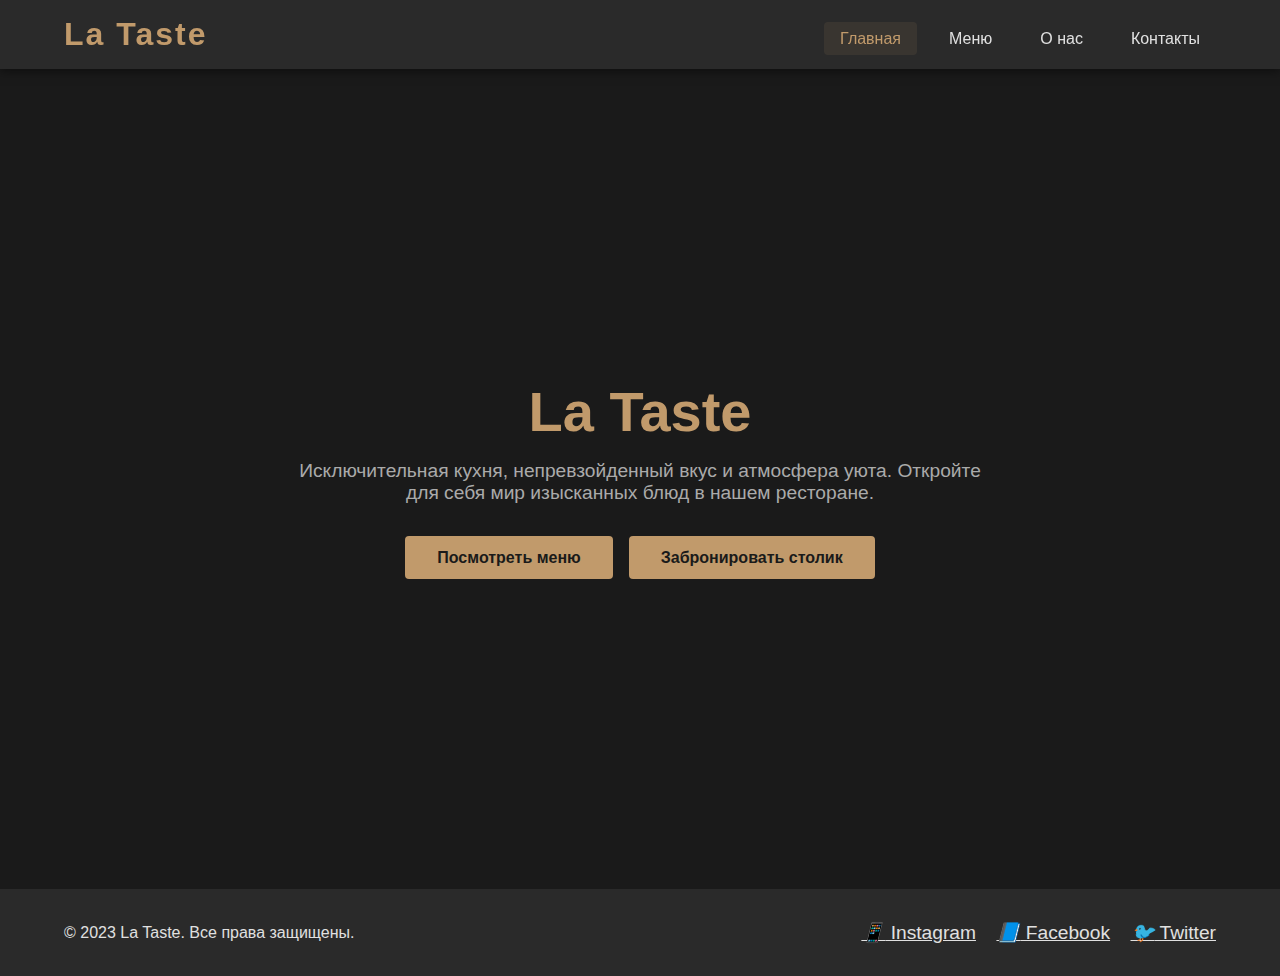
<file: index.html>
<!DOCTYPE html>
<html lang="ru">
<head>
    <meta charset="UTF-8">
    <meta name="viewport" content="width=device-width, initial-scale=1.0">
    <title>La Taste - Fine Dining | Главная</title>
    <link rel="stylesheet" href="style.css">
</head>
<body>
    <header>
        <div class="container">
            <nav>
                <div class="logo">La Taste</div>
                <ul class="nav-links">
                    <li><a href="index.html" class="active">Главная</a></li>
                    <li><a href="menu.html">Меню</a></li>
                    <li><a href="about.html">О нас</a></li>
                    <li><a href="contact.html">Контакты</a></li>
                </ul>
            </nav>
        </div>
    </header>

    <main>
        <div class="hero">
            <div class="container">
                <h1>La Taste</h1>
                <p>Исключительная кухня, непревзойденный вкус и атмосфера уюта. Откройте для себя мир изысканных блюд в нашем ресторане.</p>
                <div class="hero-buttons">
                    <a href="menu.html" class="btn">Посмотреть меню</a>
                    <a href="#" class="btn" id="bookTableBtn">Забронировать столик</a>
                </div>
            </div>
        </div>
    </main>

    <footer>
        <div class="container">
            <div class="footer-content">
                <div class="copyright">© 2023 La Taste. Все права защищены.</div>
                <div class="social-links">
                    <a href="#"><i>📱</i> Instagram</a>
                    <a href="#"><i>📘</i> Facebook</a>
                    <a href="#"><i>🐦</i> Twitter</a>
                </div>
            </div>
        </div>
    </footer>

    <!-- Модальное окно бронирования -->
    <div id="bookingModal" class="modal">
        <div class="modal-content">
            <span class="close">&times;</span>
            <h2 style="color: var(--accent-color); margin-bottom: 1.5rem;">Бронирование столика</h2>
            <form id="bookingForm" class="booking-form">
                <div class="form-group">
                    <label for="name">Ваше имя *</label>
                    <input type="text" id="name" name="name" required>
                    <div class="error" id="nameError">Пожалуйста, введите ваше имя</div>
                </div>
                
                <div class="form-group">
                    <label for="phone">Ваш телефон *</label>
                    <input type="tel" id="phone" name="phone" required>
                    <div class="error" id="phoneError">Пожалуйста, введите ваш телефон</div>
                </div>
                
                <div class="form-group">
                    <label for="date">Дата *</label>
                    <input type="date" id="date" name="date" required>
                    <div class="error" id="dateError">Пожалуйста, выберите дату</div>
                </div>
                
                <div class="form-group">
                    <label for="time">Время *</label>
                    <input type="time" id="time" name="time" required>
                    <div class="error" id="timeError">Пожалуйста, выберите время</div>
                </div>
                
                <div class="form-group">
                    <label for="comment">Ваш комментарий</label>
                    <textarea id="comment" name="comment"></textarea>
                </div>
                
                <div class="checkbox-group">
                    <input type="checkbox" id="consent" name="consent" required>
                    <label for="consent">Даю согласие на обработку данных *</label>
                </div>
                <div class="error" id="consentError">Необходимо ваше согласие</div>
                
                <div class="form-footer">
                    <button type="submit" class="btn-submit" id="submitBtn">Отправить</button>
                </div>
            </form>
        </div>
    </div>

    <script src="script.js"></script>
</body>
</html>
</file>
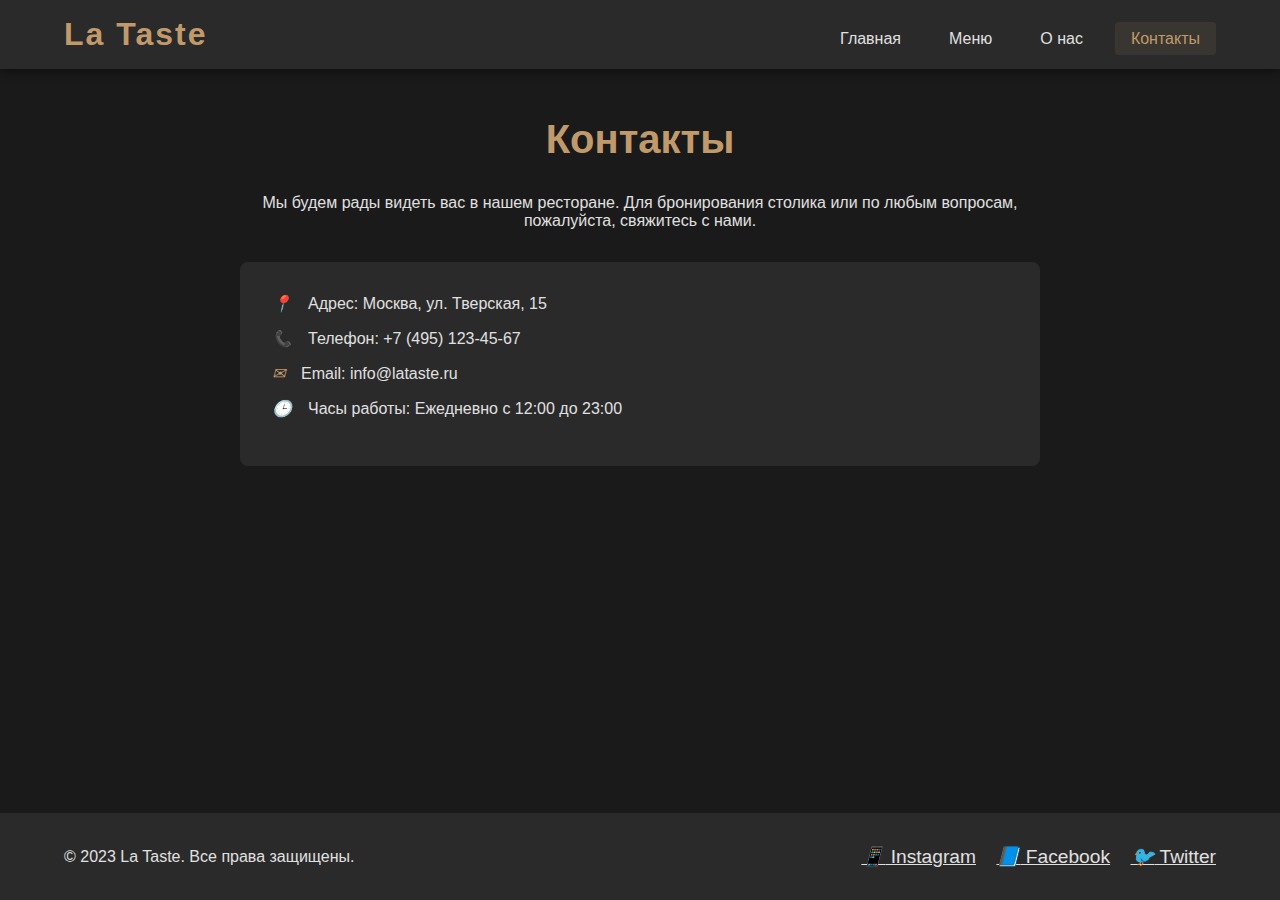
<file: contact.html>
<!DOCTYPE html>
<html lang="ru">
<head>
    <meta charset="UTF-8">
    <meta name="viewport" content="width=device-width, initial-scale=1.0">
    <title>La Taste - Контакты</title>
    <link rel="stylesheet" href="style.css">
</head>
<body>
    <header>
        <div class="container">
            <nav>
                <div class="logo">La Taste</div>
                <ul class="nav-links">
                    <li><a href="index.html">Главная</a></li>
                    <li><a href="menu.html">Меню</a></li>
                    <li><a href="about.html">О нас</a></li>
                    <li><a href="contact.html" class="active">Контакты</a></li>
                </ul>
            </nav>
        </div>
    </header>

    <main>
        <section class="page active" style="padding: 3rem 0; min-height: 70vh;">
            <div class="container">
                <div class="contact-section">
                    <h2 class="section-title">Контакты</h2>
                    <p>Мы будем рады видеть вас в нашем ресторане. Для бронирования столика или по любым вопросам, пожалуйста, свяжитесь с нами.</p>
                    
                    <div class="contact-info">
                        <p><i>📍</i> Адрес: Москва, ул. Тверская, 15</p>
                        <p><i>📞</i> Телефон: +7 (495) 123-45-67</p>
                        <p><i>✉</i> Email: info@lataste.ru</p>
                        <p><i>🕒</i> Часы работы: Ежедневно с 12:00 до 23:00</p>
                    </div>
                </div>
            </div>
        </section>
    </main>

    <footer>
        <div class="container">
            <div class="footer-content">
                <div class="copyright">© 2023 La Taste. Все права защищены.</div>
                <div class="social-links">
                    <a href="#"><i>📱</i> Instagram</a>
                    <a href="#"><i>📘</i> Facebook</a>
                    <a href="#"><i>🐦</i> Twitter</a>
                </div>
            </div>
        </div>
    </footer>

    <script src="script.js"></script>
</body>
</html>
</file>
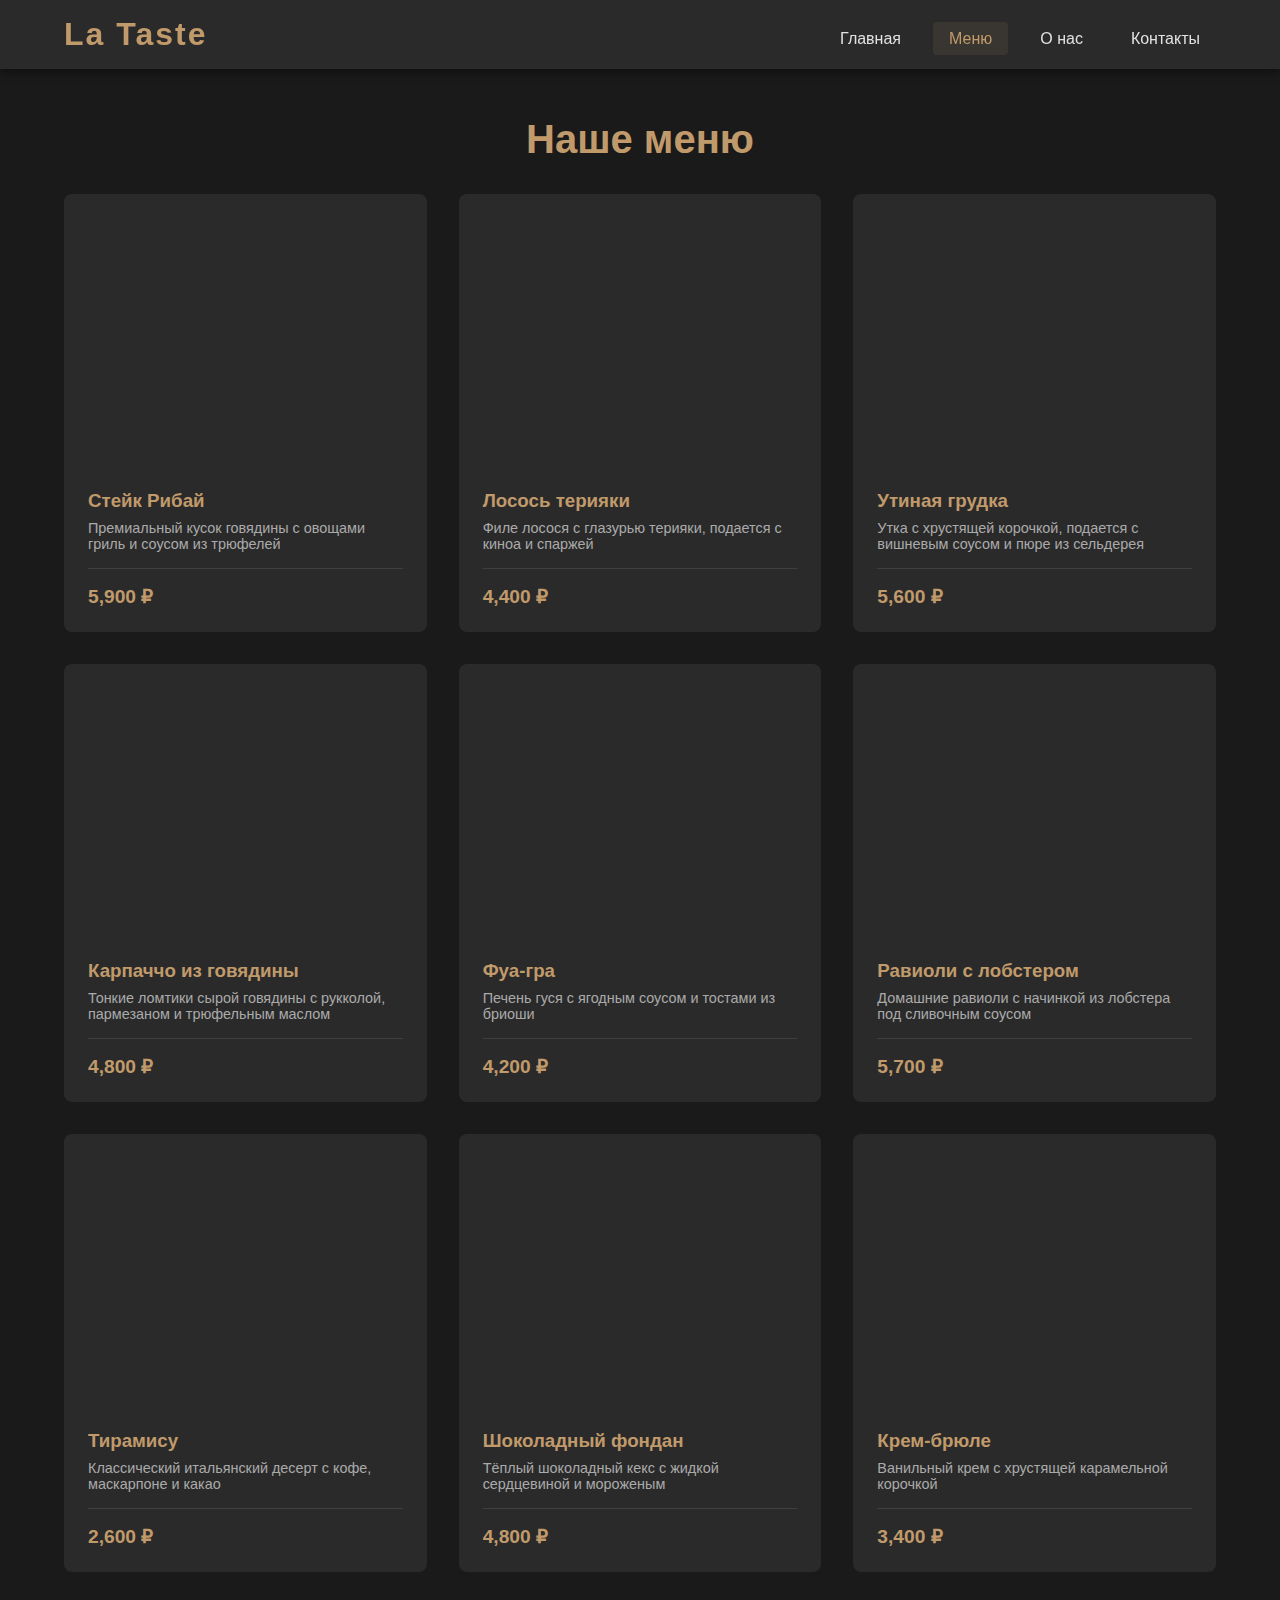
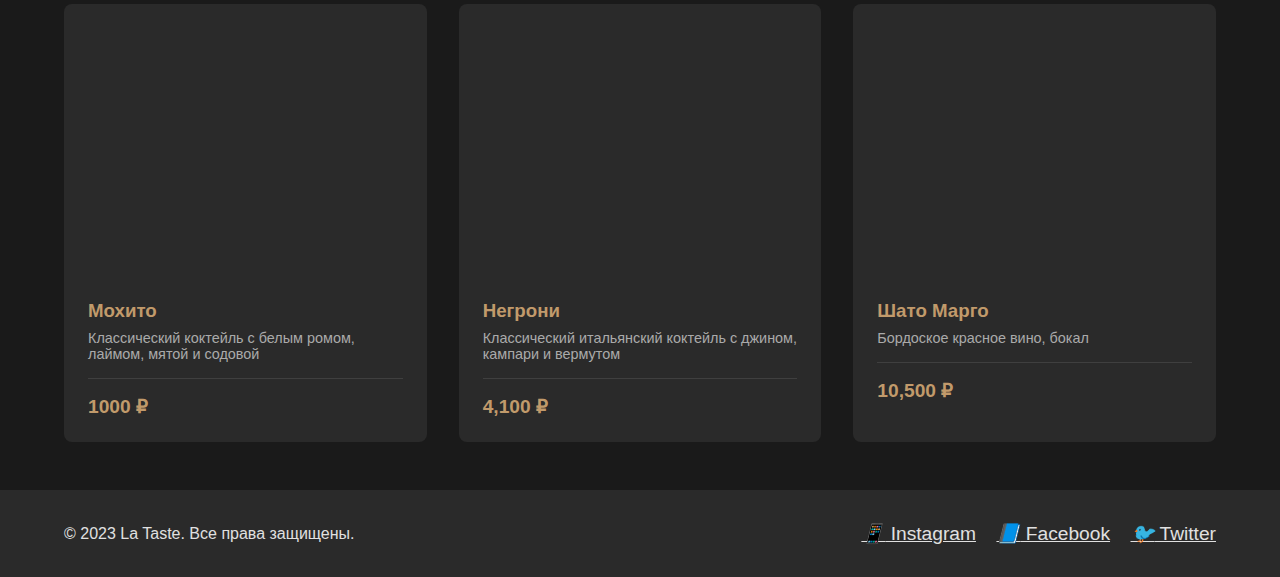
<file: menu.html>
<!DOCTYPE html>
<html lang="ru">
<head>
    <meta charset="UTF-8">
    <meta name="viewport" content="width=device-width, initial-scale=1.0">
    <title>La Taste - Меню</title>
    <link rel="stylesheet" href="style.css">
</head>
<body>
    <header>
        <div class="container">
            <nav>
                <div class="logo">La Taste</div>
                <ul class="nav-links">
                    <li><a href="index.html">Главная</a></li>
                    <li><a href="menu.html" class="active">Меню</a></li>
                    <li><a href="about.html">О нас</a></li>
                    <li><a href="contact.html">Контакты</a></li>
                </ul>
            </nav>
        </div>
    </header>

    <main>
        <section class="page active" style="padding: 3rem 0; min-height: 70vh;">
            <div class="container">
                <h2 class="section-title">Наше меню</h2>
                <div class="menu-container">

                    <div class="menu-item">
                        <div class="menu-item-img" style="background-image: url('https://zaimkauzala.ru/wp-content/uploads/2025/01/%D0%A1%D1%82%D0%B5%D0%B9%D0%BA-%D0%A0%D0%B8%D0%B1%D0%B0%D0%B9.jpg');"></div>
                        <div class="menu-item-info">
                            <h3>Стейк Рибай</h3>
                            <p>Премиальный кусок говядины с овощами гриль и соусом из трюфелей</p>
                            <div class="menu-item-price">
                                <span class="price">5,900 ₽</span>
                            </div>
                        </div>
                    </div>
                    <div class="menu-item">
                        <div class="menu-item-img" style="background-image: url('https://i.pinimg.com/originals/33/a2/fd/33a2fd786ca9025445bafbc749d7eb16.jpg');"></div>
                        <div class="menu-item-info">
                            <h3>Лосось терияки</h3>
                            <p>Филе лосося с глазурью терияки, подается с киноа и спаржей</p>
                            <div class="menu-item-price">
                                <span class="price">4,400 ₽</span>
                            </div>
                        </div>
                    </div>
                    <div class="menu-item">
                        <div class="menu-item-img" style="background-image: url('https://www.vkusgroupp.ru/upload/resize_cache/iblock/4b9/42gf3ymj68cvjhc45u8wqu4fx8dhmx2o/1024_1024_1821712164bebe8964a3cb4f91f48bb72/%D0%BD%D0%BE%D0%B2%D0%B2%D0%B0%D1%8F%20%D1%83%D1%82%D0%BA%D0%B0.jpg');"></div>
                        <div class="menu-item-info">
                            <h3>Утиная грудка</h3>
                            <p>Утка с хрустящей корочкой, подается с вишневым соусом и пюре из сельдерея</p>
                            <div class="menu-item-price">
                                <span class="price">5,600 ₽</span>
                            </div>
                        </div>
                    </div>
                    
                    <div class="menu-item">
                        <div class="menu-item-img" style="background-image: url('https://beefandbeer.by/images/menu/tartary_i_karpachcho/karpacho.jpg');"></div>
                        <div class="menu-item-info">
                            <h3>Карпаччо из говядины</h3>
                            <p>Тонкие ломтики сырой говядины с рукколой, пармезаном и трюфельным маслом</p>
                            <div class="menu-item-price">
                                <span class="price">4,800 ₽</span>
                            </div>
                        </div>
                    </div>
                    <div class="menu-item">
                        <div class="menu-item-img" style="background-image: url('https://specials-images.forbesimg.com/imageserve/633c4dcc8565b2b63cb3ab3f/gourmey-foie-gras-/960x0.jpg?fit=scale');"></div>
                        <div class="menu-item-info">
                            <h3>Фуа-гра</h3>
                            <p>Печень гуся с ягодным соусом и тостами из бриоши</p>
                            <div class="menu-item-price">
                                <span class="price">4,200 ₽</span>
                            </div>
                        </div>
                    </div>
                    <div class="menu-item">
                        <div class="menu-item-img" style="background-image: url('https://avatars.mds.yandex.net/i?id=1aca838042ba288734d58e15e687782e9b38288c-5246074-images-thumbs&n=13');"></div>
                        <div class="menu-item-info">
                            <h3>Равиоли с лобстером</h3>
                            <p>Домашние равиоли с начинкой из лобстера под сливочным соусом</p>
                            <div class="menu-item-price">
                                <span class="price">5,700 ₽</span>
                            </div>
                        </div>
                    </div>
                    
                    <div class="menu-item">
                        <div class="menu-item-img" style="background-image: url('https://avatars.mds.yandex.net/i?id=6772f5937deeb07ddbd7955db83f3e57_l-4936102-images-thumbs&n=13');"></div>
                        <div class="menu-item-info">
                            <h3>Тирамису</h3>
                            <p>Классический итальянский десерт с кофе, маскарпоне и какао</p>
                            <div class="menu-item-price">
                                <span class="price">2,600 ₽</span>
                            </div>
                        </div>
                    </div>
                    <div class="menu-item">
                        <div class="menu-item-img" style="background-image: url('https://yandex-images.clstorage.net/ZFx5G3184/6bacffNv8Ysd/[base64]');"></div>
                        <div class="menu-item-info">
                            <h3>Шоколадный фондан</h3>
                            <p>Тёплый шоколадный кекс с жидкой сердцевиной и мороженым</p>
                            <div class="menu-item-price">
                                <span class="price">4,800 ₽</span>
                            </div>
                        </div>
                    </div>
                    <div class="menu-item">
                        <div class="menu-item-img" style="background-image: url('https://avatars.mds.yandex.net/i?id=63c36d10c70f13c27b9ddf3d11702707_l-5147142-images-thumbs&n=13');"></div>
                        <div class="menu-item-info">
                            <h3>Крем-брюле</h3>
                            <p>Ванильный крем с хрустящей карамельной корочкой</p>
                            <div class="menu-item-price">
                                <span class="price">3,400 ₽</span>
                            </div>
                        </div>
                    </div>
                    
                    <div class="menu-item">
                        <div class="menu-item-img" style="background-image: url('https://fs.tonkosti.ru/3e/sz/3eszssz7yrc440k848g8488sk.jpg');"></div>
                        <div class="menu-item-info">
                            <h3>Мохито</h3>
                            <p>Классический коктейль с белым ромом, лаймом, мятой и содовой</p>
                            <div class="menu-item-price">
                                <span class="price">1000 ₽</span>
                            </div>
                        </div>
                    </div>
                    <div class="menu-item">
                        <div class="menu-item-img" style="background-image: url('https://i.pinimg.com/originals/ce/69/1a/ce691ac48776d7e9f70edc472a8034e4.jpg');"></div>
                        <div class="menu-item-info">
                            <h3>Негрони</h3>
                            <p>Классический итальянский коктейль с джином, кампари и вермутом</p>
                            <div class="menu-item-price">
                                <span class="price">4,100 ₽</span>
                            </div>
                        </div>
                    </div>
                    <div class="menu-item">
                        <div class="menu-item-img" style="background-image: url('https://static.tildacdn.com/tild3233-3032-4261-b534-633435666531/margaux-2016-2.jpg');"></div>
                        <div class="menu-item-info">
                            <h3>Шато Марго</h3>
                            <p>Бордоское красное вино, бокал</p>
                            <div class="menu-item-price">
                                <span class="price">10,500 ₽</span>
                            </div>
                        </div>
                    </div>
                </div>
            </div>
        </section>
    </main>

    <footer>
        <div class="container">
            <div class="footer-content">
                <div class="copyright">© 2023 La Taste. Все права защищены.</div>
                <div class="social-links">
                    <a href="#"><i>📱</i> Instagram</a>
                    <a href="#"><i>📘</i> Facebook</a>
                    <a href="#"><i>🐦</i> Twitter</a>
                </div>
            </div>
        </div>
    </footer>

    <script src="script.js"></script>
</body>
</html>
</file>
<file: style.css>
html,
body {
  height: 100%;
}

body {
  display: flex;
  flex-direction: column;
}

main {
  flex: 1;
}

:root {
  --primary-color: #1a1a1a;
  --secondary-color: #2a2a2a;
  --accent-color: #c19a6b;
  --text-color: #e0e0e0;
  --text-secondary: #aaaaaa;
}

* {
  margin: 0;
  padding: 0;
  box-sizing: border-box;
  font-family: "Arial", sans-serif;
}

body {
  background-color: var(--primary-color);
  color: var(--text-color);
}

/* HEADER */
header {
  background-color: var(--secondary-color);
  padding: 1rem 0;
  position: sticky;
  top: 0;
  z-index: 100;
  box-shadow: 0 2px 10px rgba(0, 0, 0, 0.5);
}

.container {
  width: 90%;
  max-width: 1200px;
  margin: 0 auto;
}

nav {
  display: flex;
  justify-content: space-between;
  align-items: center;
  flex-wrap: wrap;
}

.logo {
  font-size: 2rem;
  font-weight: bold;
  color: var(--accent-color);
  letter-spacing: 2px;
}

.nav-links {
  display: flex;
  list-style: none;
  flex-wrap: wrap;
  justify-content: flex-end;
}

.nav-links li {
  margin-left: 1rem;
  margin-top: 0.5rem;
}

.nav-links a {
  color: var(--text-color);
  text-decoration: none;
  font-size: 1rem;
  transition: color 0.3s;
  padding: 0.5rem 1rem;
  border-radius: 4px;
}

.nav-links a:hover,
.nav-links a.active {
  color: var(--accent-color);
  background-color: rgba(193, 154, 107, 0.1);
}

/* PAGE */
.page {
  display: block;
  padding: 3rem 0;
  min-height: 70vh;
}

.page.active {
  display: block;
}

/* HERO */
.hero {
  min-height: calc(100vh - 80px);
  background-image: url("https://i.pinimg.com/originals/8f/82/5b/8f825b7ebd1524238c4f2d8a31138cbd.jpg");
  background-size: cover;
  background-position: center;
  display: flex;
  flex-direction: column;
  justify-content: center;
  align-items: center;
  text-align: center;
  padding: 1rem;
}

.hero h1 {
  font-size: 3.5rem;
  margin-bottom: 1rem;
  color: var(--accent-color);
}

.hero p {
  font-size: 1.2rem;
  max-width: 700px;
  margin: 0 auto 2rem;
  color: var(--text-secondary);
}

.hero-buttons {
  display: flex;
  gap: 1rem;
  justify-content: center;
  flex-wrap: wrap;
}

.btn {
  display: inline-block;
  background-color: var(--accent-color);
  color: var(--primary-color);
  padding: 0.8rem 2rem;
  border-radius: 4px;
  text-decoration: none;
  font-weight: bold;
  transition: background-color 0.3s;
}

.btn:hover {
  background-color: #d4af7a;
}

/* MENU GRID */
.menu-container {
  display: grid;
  grid-template-columns: repeat(3, 1fr);
  gap: 2rem;
  margin-top: 2rem;
}

.menu-item {
  background-color: var(--secondary-color);
  border-radius: 8px;
  overflow: hidden;
  transition: transform 0.3s;
}

.menu-item:hover {
  transform: translateY(-5px);
}

.menu-item-img {
  aspect-ratio: 4 / 3;
  background-size: cover;
  background-position: center;
}

.menu-item-info {
  padding: 1.5rem;
}

.menu-item-info h3 {
  margin-bottom: 0.5rem;
  color: var(--accent-color);
}

.menu-item-info p {
  color: var(--text-secondary);
  margin-bottom: 1rem;
  font-size: 0.9rem;
}

.menu-item-price {
  display: flex;
  justify-content: space-between;
  align-items: center;
  padding-top: 1rem;
  border-top: 1px solid rgba(255, 255, 255, 0.1);
}

.price {
  font-weight: bold;
  color: var(--accent-color);
  font-size: 1.2rem;
}

/* ABOUT */
.about-section,
.contact-section {
  max-width: 800px;
  margin: 0 auto;
  text-align: center;
}

.section-title {
  font-size: 2.5rem;
  margin-bottom: 2rem;
  color: var(--accent-color);
  text-align: center;
}

/* Updated chef section to ensure photo stays on the left */
.chef-section {
  display: flex;
  align-items: flex-start;
  margin: 2rem 0;
  background-color: var(--secondary-color);
  padding: 2rem;
  border-radius: 8px;
  gap: 2rem;
  text-align: left;
}

.chef-photo-wrapper {
  flex-shrink: 0;
}

.chef-photo {
  width: 200px;
  height: 200px;
  object-fit: cover;
  border-radius: 50%;
  border: 3px solid var(--accent-color);
}

.chef-info {
  flex: 1;
}

.chef-info h3 {
  color: var(--accent-color);
  margin-bottom: 1rem;
  font-size: 1.5rem;
}

.chef-info p {
  color: var(--text-secondary);
  margin-bottom: 1rem;
  line-height: 1.6;
}

/* CONTACT */
.contact-info {
  margin-top: 2rem;
  text-align: left;
  background-color: var(--secondary-color);
  padding: 2rem;
  border-radius: 8px;
}

.contact-info p {
  margin-bottom: 1rem;
  display: flex;
  align-items: center;
}

.contact-info i {
  margin-right: 1rem;
  color: var(--accent-color);
}

/* FOOTER */
footer {
  background-color: var(--secondary-color);
  padding: 2rem 0;
  text-align: center;
}

.footer-content {
  display: flex;
  justify-content: space-between;
  align-items: center;
  flex-wrap: wrap;
  gap: 1rem;
}

.social-links a {
  color: var(--text-color);
  margin-left: 1rem;
  font-size: 1.2rem;
  transition: color 0.3s;
}

.social-links a:hover {
  color: var(--accent-color);
}

/* MODAL */
.modal {
  display: none;
  position: fixed;
  z-index: 1000;
  left: 0;
  top: 0;
  width: 100%;
  height: 100%;
  background-color: rgba(0, 0, 0, 0.7);
}

.modal-content {
  background-color: var(--secondary-color);
  margin: 10% auto;
  padding: 2rem;
  border-radius: 8px;
  width: 90%;
  max-width: 500px;
  box-shadow: 0 5px 15px rgba(0, 0, 0, 0.5);
  position: relative;
}

.close {
  position: absolute;
  right: 1rem;
  top: 1rem;
  font-size: 1.5rem;
  cursor: pointer;
  color: var(--text-secondary);
}

.close:hover {
  color: var(--accent-color);
}

/* FORM */
.booking-form {
  display: flex;
  flex-direction: column;
  gap: 1rem;
}

.form-group label {
  margin-bottom: 0.5rem;
  color: var(--accent-color);
  display: block; /* ADDED */
}

.form-group input,
.form-group textarea {
  padding: 0.8rem;
  border-radius: 4px;
  border: 1px solid rgba(255, 255, 255, 0.1);
  background-color: rgba(0, 0, 0, 0.2);
  color: var(--text-color);
}

/* ADDED */
.form-group textarea {
  width: 100%;
  min-height: 120px;
  resize: none;
  font-family: inherit;
}

.form-footer {
  display: flex;
  justify-content: flex-start;
}

.btn-submit {
  background-color: var(--accent-color);
  color: var(--primary-color);
  border: none;
  padding: 0.8rem 2rem;
  border-radius: 4px;
  cursor: pointer;
  font-weight: bold;
  transition: background-color 0.3s;
}

.btn-submit:hover {
  background-color: #d4af7a;
}

/* ERRORS */
.error {
  color: #ff6b6b;
  font-size: 0.8rem;
  margin-top: 0.3rem;
  display: none;
}

/* RESPONSIVE */
@media (max-width: 1024px) {
  .menu-container {
    grid-template-columns: repeat(2, 1fr);
  }
}

@media (max-width: 768px) {
  nav {
    justify-content: center;
    text-align: center;
  }

  .nav-links {
    justify-content: center;
  }

  .hero h1 {
    font-size: 2.4rem;
  }

  .hero p {
    font-size: 1rem;
  }

  .menu-container {
    grid-template-columns: 1fr;
  }

  /* On mobile, stack photo on top but keep it centered */
  .chef-section {
    flex-direction: column;
    align-items: center;
    text-align: center;
  }

  .footer-content {
    flex-direction: column;
    text-align: center;
  }
}

@media (max-width: 480px) {
  .hero h1 {
    font-size: 2rem;
  }

  .logo {
    font-size: 1.5rem;
  }

  .nav-links a {
    font-size: 0.9rem;
    padding: 0.4rem 0.7rem;
  }
}
</file>
